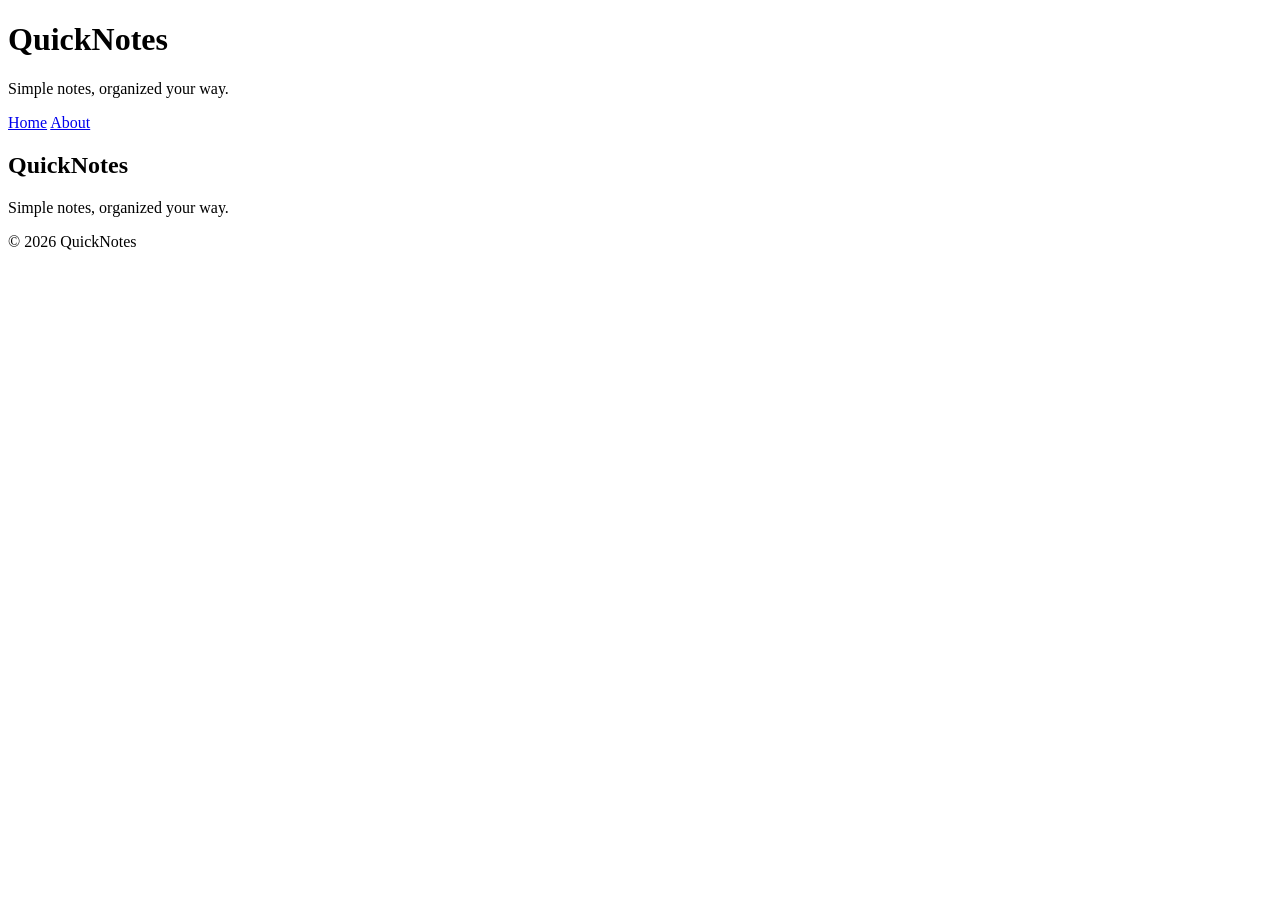
<file: day1/index.html>
<!doctype html>
<html lang="en">
  <head>
    <meta charset="utf-8">
    <meta name="viewport" content="width=device-width, initial-scale=1">
    <title>QuickNotes</title>
  </head>

  <body>
    <header>
      <h1>QuickNotes</h1>
      <p>Simple notes, organized your way.</p>

      <nav>
        <a href="index.html">Home</a>
        <a href="about.html">About</a>
      </nav>
    </header>

    <main>
      <h2>QuickNotes</h2>
      <p>Simple notes, organized your way.</p>
    </main>

    <footer>
      <p>&copy; 2026 QuickNotes</p>
    </footer>
  </body>
</html>
</file>
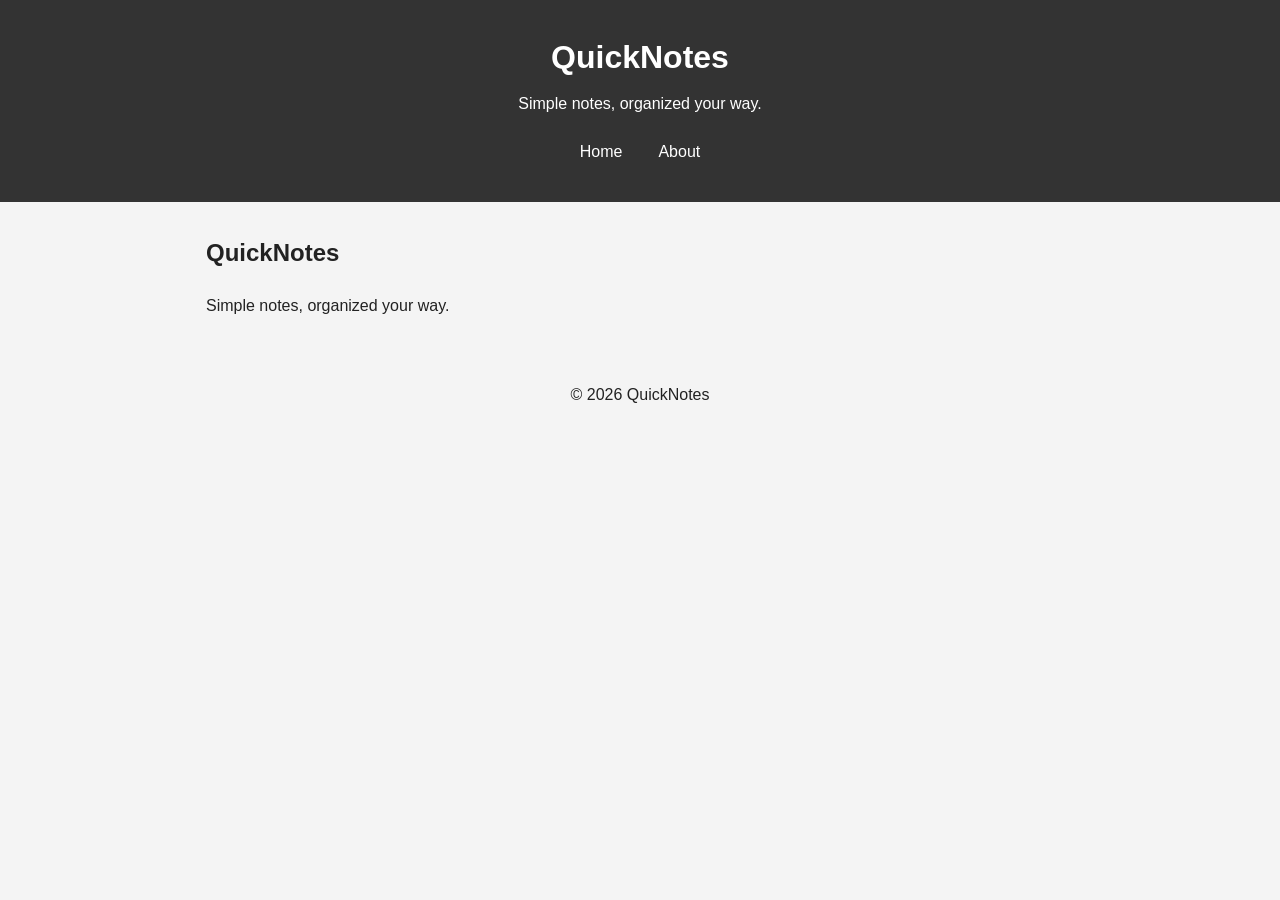
<file: day2/index.html>
<!doctype html>
<html lang="en">
  <head>
    <meta charset="utf-8">
    <meta name="viewport" content="width=device-width, initial-scale=1">
    <title>QuickNotes</title>
    <link rel="stylesheet" href="style.css">
  </head>

  <body>
    <header>
      <h1>QuickNotes</h1>
      <p>Simple notes, organized your way.</p>

      <nav>
        <a href="index.html">Home</a>
        <a href="about.html">About</a>
      </nav>
    </header>

    <main>
      <h2>QuickNotes</h2>
      <p>Simple notes, organized your way.</p>
    </main>

    <footer>
      <p>&copy; 2026 QuickNotes</p>
    </footer>
  </body>
</html>
</file>
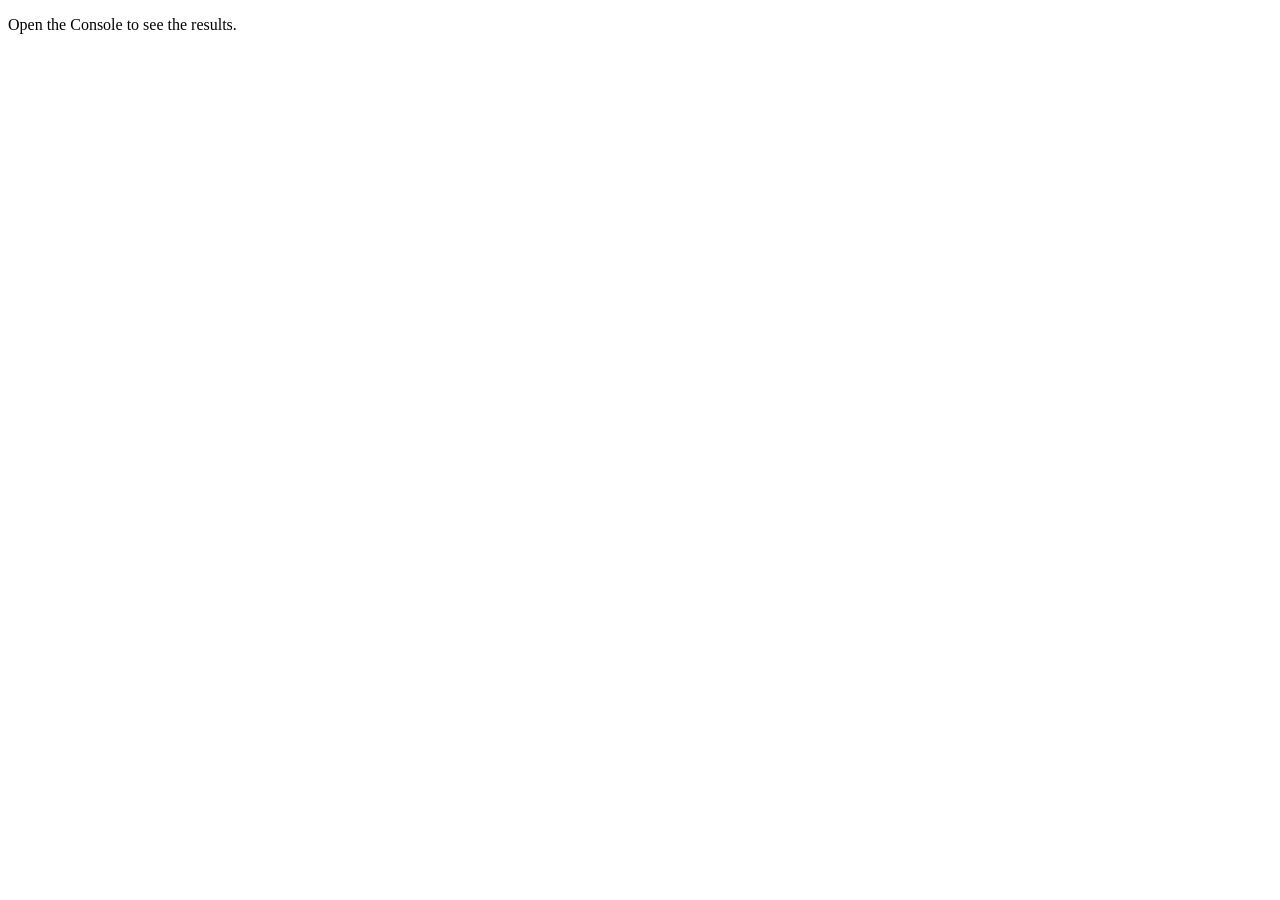
<file: day3/index.html>
<!DOCTYPE html>
<html lang="en">
<head>
    <meta charset="UTF-8">
    <meta name="viewport" content="width=device-width, initial-scale=1.0">
    <title>Notes Toolkit</title>
    <script src="script.js" defer></script>
</head>
<body>
    <p>Open the Console to see the results.</p>
</body>
</html>
</file>
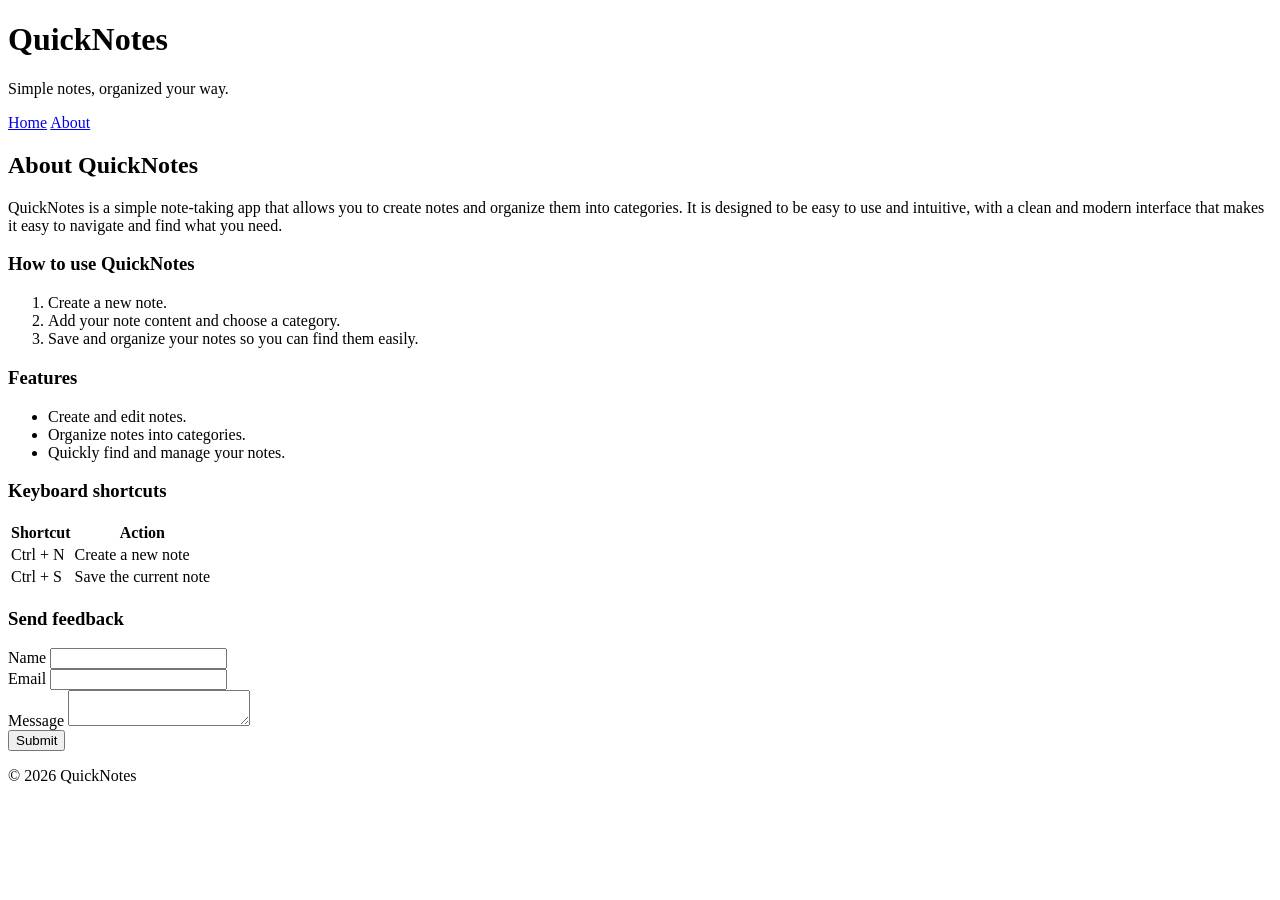
<file: day1/about.html>
<!doctype html>
<html lang="en">
  <head>
    <meta charset="utf-8">
    <meta name="viewport" content="width=device-width, initial-scale=1">
    <title>About QuickNotes</title>
  </head>
  <body>
    <header>
      <h1>QuickNotes</h1>
      <p>Simple notes, organized your way.</p>

      <nav>
        <a href="index.html">Home</a>
        <a href="about.html">About</a>
      </nav>
    </header>

    <main>
      <h2>About QuickNotes</h2>

      <p>
        QuickNotes is a simple note-taking app that allows you to create notes
        and organize them into categories. It is designed to be easy to use
        and intuitive, with a clean and modern interface that makes it easy
        to navigate and find what you need.
      </p>

      <section>
        <h3>How to use QuickNotes</h3>
        <ol>
          <li>Create a new note.</li>
          <li>Add your note content and choose a category.</li>
          <li>Save and organize your notes so you can find them easily.</li>
        </ol>
      </section>

      <section>
        <h3>Features</h3>
        <ul>
          <li>Create and edit notes.</li>
          <li>Organize notes into categories.</li>
          <li>Quickly find and manage your notes.</li>
        </ul>
      </section>

      <section>
        <h3>Keyboard shortcuts</h3>
        <table>
          <thead>
            <tr>
              <th scope="col">Shortcut</th>
              <th scope="col">Action</th>
            </tr>
          </thead>
          <tbody>
            <tr>
              <td>Ctrl + N</td>
              <td>Create a new note</td>
            </tr>
            <tr>
              <td>Ctrl + S</td>
              <td>Save the current note</td>
            </tr>
          </tbody>
        </table>
      </section>

      <section>
        <h3>Send feedback</h3>

        <form>
          <div>
            <label for="name">Name</label>
            <input type="text" id="name" name="name" required>
          </div>

          <div>
            <label for="email">Email</label>
            <input type="email" id="email" name="email" required>
          </div>

          <div>
            <label for="message">Message</label>
            <textarea id="message" name="message" required></textarea>
          </div>

          <button type="submit">Submit</button>
        </form>
      </section>
    </main>

    <footer>
      <p>&copy; 2026 QuickNotes</p>
    </footer>
  </body>
</html>
</file>
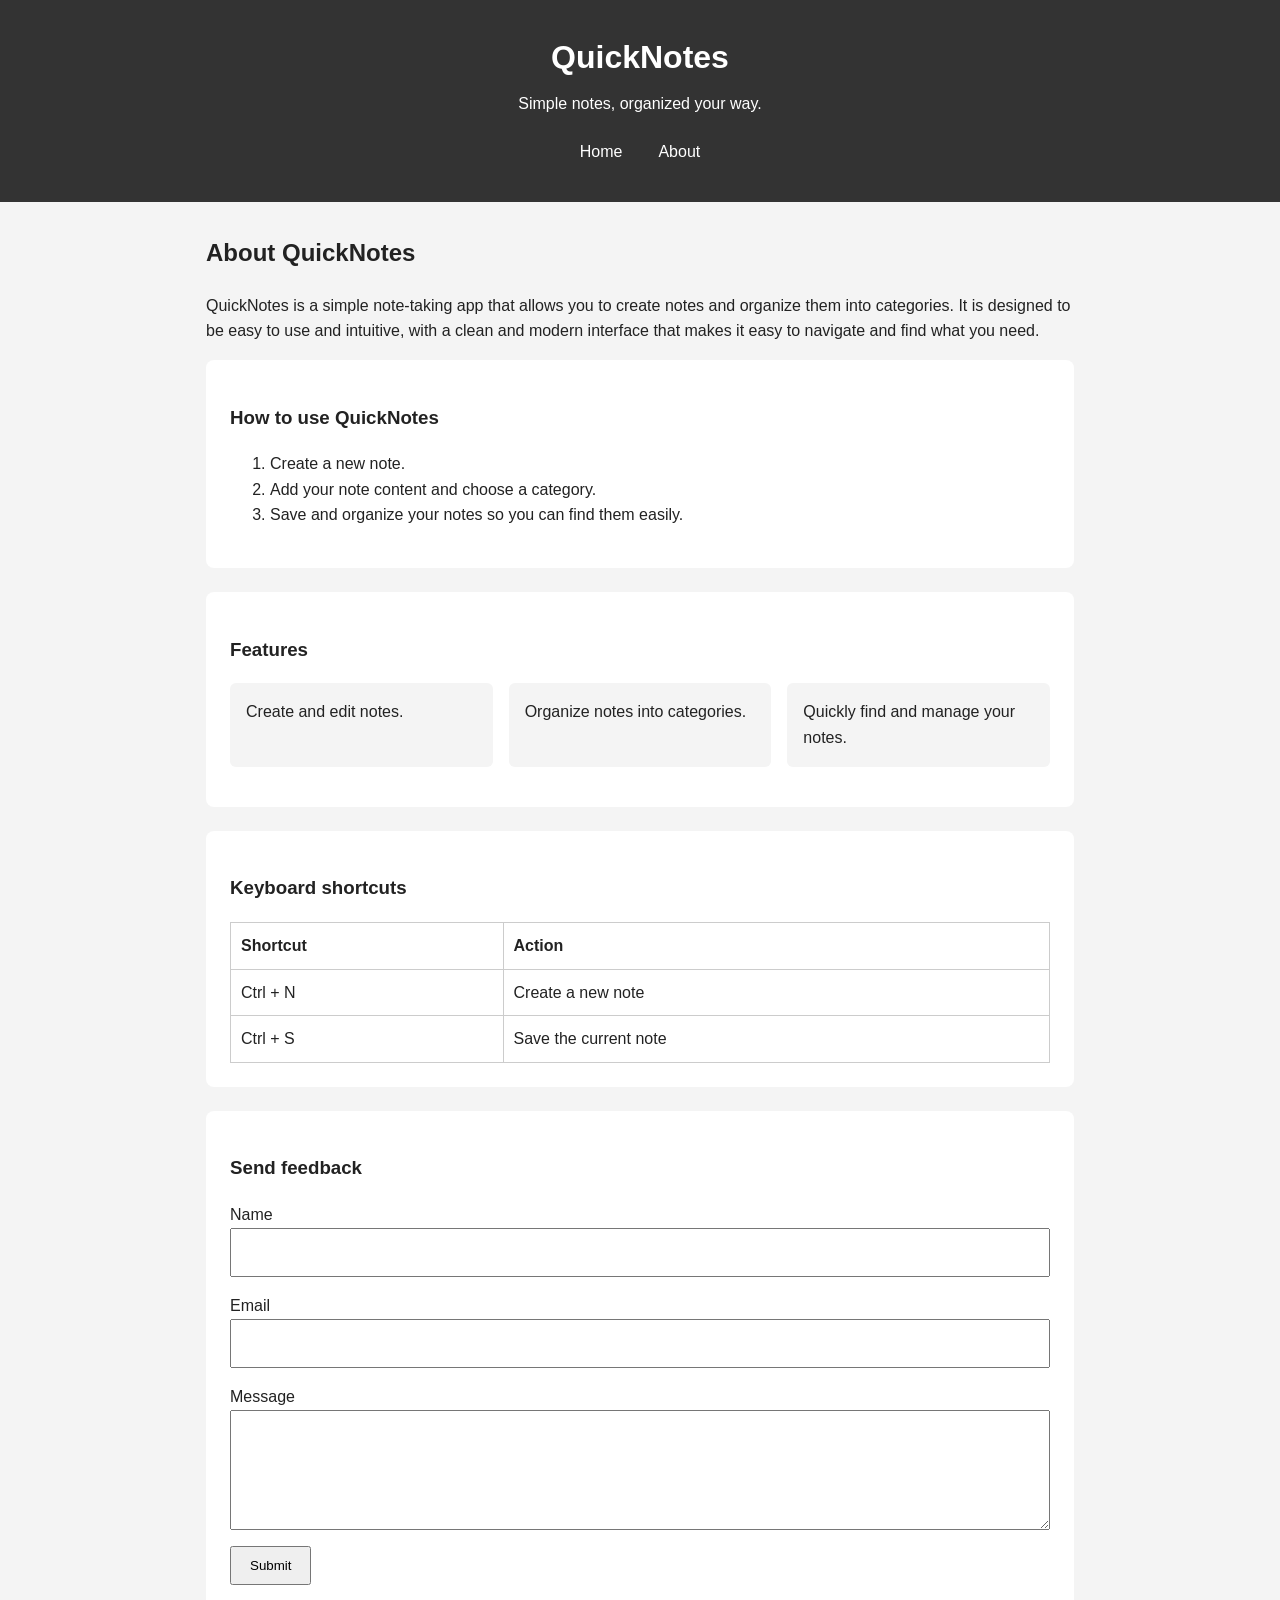
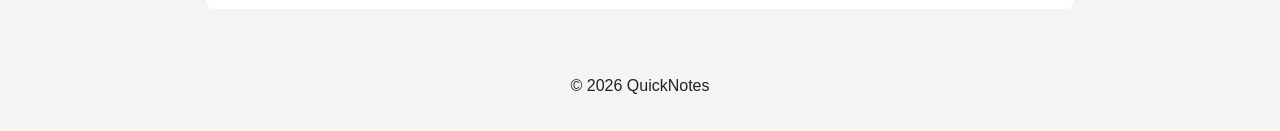
<file: day2/about.html>
<!doctype html>
<html lang="en">
  <head>
    <meta charset="utf-8">
    <meta name="viewport" content="width=device-width, initial-scale=1">
    <title>About QuickNotes</title>
    <link rel="stylesheet" href="style.css">
  </head>
  <body>
    <header>
      <h1>QuickNotes</h1>
      <p>Simple notes, organized your way.</p>

      <nav>
        <a href="index.html">Home</a>
        <a href="about.html">About</a>
      </nav>
    </header>

    <main>
      <h2>About QuickNotes</h2>

      <p>
        QuickNotes is a simple note-taking app that allows you to create notes
        and organize them into categories. It is designed to be easy to use
        and intuitive, with a clean and modern interface that makes it easy
        to navigate and find what you need.
      </p>

      <section>
        <h3>How to use QuickNotes</h3>
        <ol>
          <li>Create a new note.</li>
          <li>Add your note content and choose a category.</li>
          <li>Save and organize your notes so you can find them easily.</li>
        </ol>
      </section>

      <section>
        <h3>Features</h3>
        <ul class="features">
          <li>Create and edit notes.</li>
          <li>Organize notes into categories.</li>
          <li>Quickly find and manage your notes.</li>
        </ul>
      </section>

      <section>
        <h3>Keyboard shortcuts</h3>
        <table>
          <thead>
            <tr>
              <th scope="col">Shortcut</th>
              <th scope="col">Action</th>
            </tr>
          </thead>
          <tbody>
            <tr>
              <td>Ctrl + N</td>
              <td>Create a new note</td>
            </tr>
            <tr>
              <td>Ctrl + S</td>
              <td>Save the current note</td>
            </tr>
          </tbody>
        </table>
      </section>

      <section>
        <h3>Send feedback</h3>

        <form>
          <div>
            <label for="name">Name</label>
            <input type="text" id="name" name="name" required>
          </div>

          <div>
            <label for="email">Email</label>
            <input type="email" id="email" name="email" required>
          </div>

          <div>
            <label for="message">Message</label>
            <textarea id="message" name="message" required></textarea>
          </div>

          <button type="submit">Submit</button>
        </form>
      </section>
    </main>

    <footer>
      <p>&copy; 2026 QuickNotes</p>
    </footer>
  </body>
</html>
</file>
<file: day2/style.css>
/* Box-sizing reset */
*,
*::before,
*::after {
  box-sizing: border-box;
}

/* Base styles */
body {
  margin: 0;
  font-family: Arial, sans-serif;
  line-height: 1.6;
  background-color: #f4f4f4;
  color: #222;
}

/* Header */
header {
  background-color: #333;
  color: white;
  text-align: center;
  padding: 2rem;
}

header h1 {
  margin: 0 0 0.5rem;
}

header p {
  margin: 0 0 1rem;
}

/* Navigation */
nav {
  display: flex;
  justify-content: center;
  gap: 16px;
}

nav a {
  color: white;
  text-decoration: none;
  padding: 6px 10px;
  transition: color 0.3s ease, background-color 0.3s ease;
}

nav a:hover {
  color: #333;
  background-color: white;
}

/* Main content */
main {
  max-width: 900px;
  margin: 2rem auto;
  padding: 0 1rem;
}

/* White card sections */
section {
  background-color: white;
  margin-bottom: 1.5rem;
  padding: 1.5rem;
  border-radius: 8px;
}

/* Features grid */
.features {
  display: grid;
  grid-template-columns: repeat(auto-fit, minmax(180px, 1fr));
  gap: 16px;
  list-style: none;
  padding: 0;
}

.features li {
  background-color: #f4f4f4;
  padding: 1rem;
  border-radius: 6px;
}

/* Shortcuts table */
table {
  width: 100%;
  border-collapse: collapse;
}

th,
td {
  border: 1px solid #ccc;
  padding: 10px;
  text-align: left;
}

/* Feedback form */
form {
  display: flex;
  flex-direction: column;
  gap: 1rem;
}

form div {
  display: flex;
  flex-direction: column;
}

input,
textarea {
  width: 100%;
  padding: 10px;
  font: inherit;
}

textarea {
  min-height: 120px;
  resize: vertical;
}

/* Button */
button {
  width: fit-content;
  padding: 10px 18px;
  cursor: pointer;
  transition: background-color 0.3s ease, transform 0.3s ease;
}

button:hover {
  background-color: #333;
  color: white;
  transform: translateY(-2px);
}

/* Footer */
footer {
  text-align: center;
  padding: 1rem;
}

/* Responsive design */
@media (max-width: 600px) {
  header {
    padding: 1rem;
  }

  header h1 {
    font-size: 1.6rem;
  }

  header p {
    font-size: 0.9rem;
  }

  main {
    margin: 1rem auto;
  }
}
</file>
